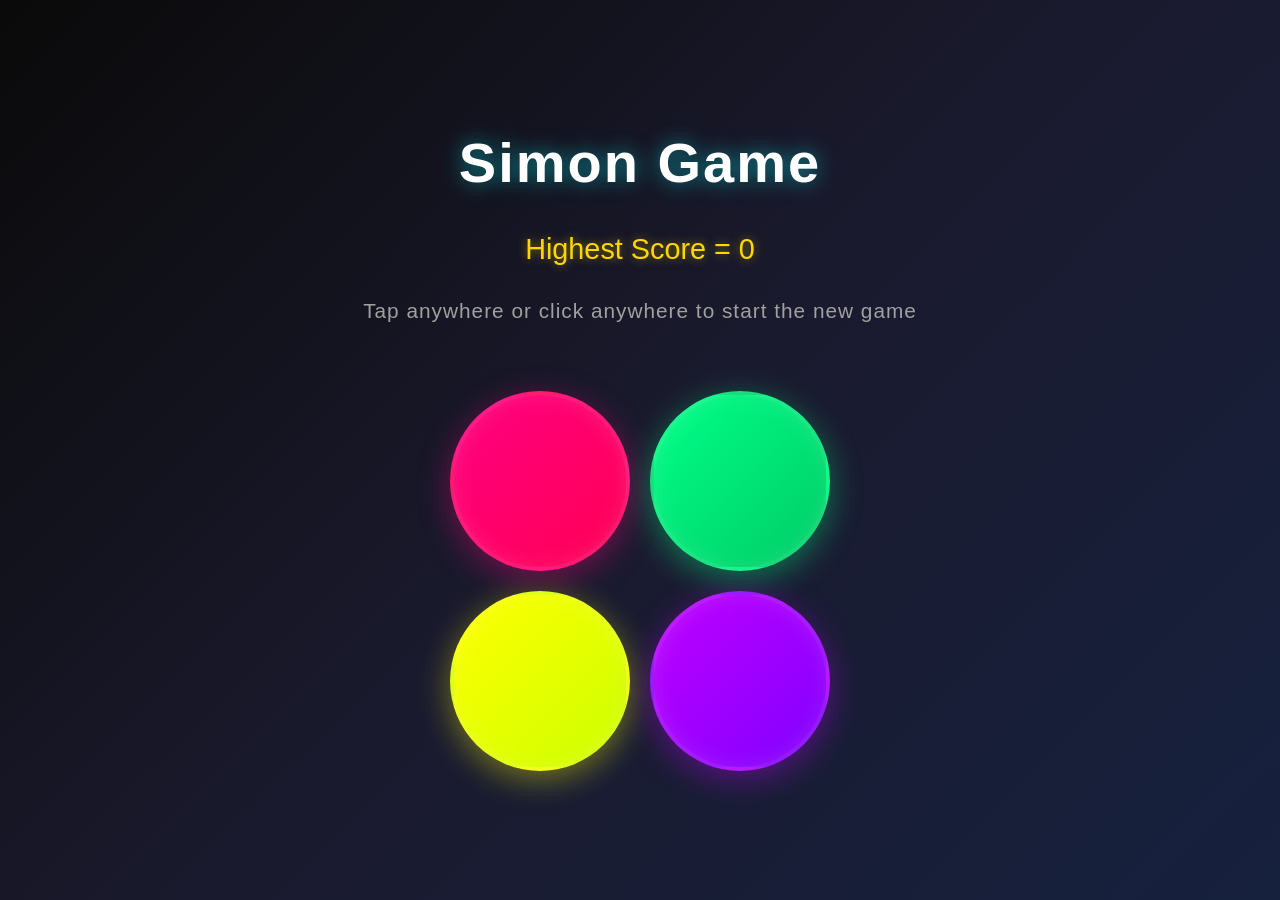
<file: index.html>
<!DOCTYPE html>
<html lang="en">

<head>
    <meta charset="UTF-8">
    <meta name="viewport" content="width=device-width, initial-scale=1.0">
    <title>Simon Says Game</title>
    <link rel="stylesheet" href="minipjs.css">
</head>

<body>
    <h1>Simon Game</h1>
    <br>
    <h2>Highest Score = 0</h2>
    <br>
    <h3>Tap anywhere or click anywhere to start the new game</h3>
    <br>
    <div class="boxContainer">
        <div class=" one">
            <div class="box red" type="button" id="red">1</div>
            <div class="box yellow" type="button" id="yellow">3</div>
        </div>
        <div class=" two">
            <div class="box green" type="button" id="green">2</div>
            <div class="box purple" type="button" id="purple">4</div>
        </div>


    </div>
    <script src="minipjs.js"></script>
</body>

</html>
</file>
<file: minipjs.css>
* {
    margin: 0;
    padding: 0;
    box-sizing: border-box;
}

body {
    text-align: center;
    background: linear-gradient(135deg, #0a0a0a 0%, #1a1a2e 50%, #16213e 100%);
    min-height: 100vh;
    display: flex;
    flex-direction: column;
    justify-content: center;
    align-items: center;
    font-family: 'Segoe UI', Tahoma, Geneva, Verdana, sans-serif;
    color: #fff;
    padding: 20px;
    transition: background-color 0.3s ease;
}

h1 {
    font-size: 3.5rem;
    font-weight: 700;
    margin-bottom: 20px;
    text-shadow: 0 0 20px rgba(0, 255, 255, 0.5);
    letter-spacing: 2px;
    animation: glow 2s ease-in-out infinite alternate;
}

@keyframes glow {
    from {
        text-shadow: 0 0 10px rgba(0, 255, 255, 0.5), 0 0 20px rgba(0, 255, 255, 0.3);
    }

    to {
        text-shadow: 0 0 20px rgba(0, 255, 255, 0.8), 0 0 30px rgba(0, 255, 255, 0.5);
    }
}

h2 {
    font-size: 1.8rem;
    font-weight: 500;
    margin-bottom: 15px;
    color: #ffd700;
    text-shadow: 0 0 10px rgba(255, 215, 0, 0.5);
}

h3 {
    font-size: 1.3rem;
    font-weight: 400;
    margin-bottom: 30px;
    color: #a0a0a0;
    letter-spacing: 1px;
}

.boxContainer {
    display: flex;
    gap: 20px;
    justify-content: center;
    align-items: center;
    margin-top: 20px;
}

.one,
.two {
    display: flex;
    flex-direction: column;
    gap: 20px;
}

.box {
    height: 180px;
    width: 180px;
    border-radius: 50%;
    border: 4px solid rgba(255, 255, 255, 0.1);
    cursor: pointer;
    display: flex;
    justify-content: center;
    align-items: center;
    font-size: 0;
    transition: all 0.3s ease;
    position: relative;
    box-shadow: 0 8px 32px rgba(0, 0, 0, 0.3);
    backdrop-filter: blur(10px);
}

.box::before {
    content: '';
    position: absolute;
    inset: -4px;
    border-radius: 50%;
    padding: 4px;
    background: linear-gradient(45deg, transparent, rgba(255, 255, 255, 0.1), transparent);
    -webkit-mask: linear-gradient(#fff 0 0) content-box, linear-gradient(#fff 0 0);
    -webkit-mask-composite: xor;
    mask: linear-gradient(#fff 0 0) content-box, linear-gradient(#fff 0 0);
    mask-composite: exclude;
    opacity: 0;
    transition: opacity 0.3s ease;
}

.box:hover::before {
    opacity: 1;
}

.box:hover {
    transform: scale(1.05);
    border-color: rgba(255, 255, 255, 0.3);
}

.box:active {
    transform: scale(0.95);
}

.red {
    background: linear-gradient(135deg, #ff0080 0%, #ff0055 100%);
    box-shadow: 0 8px 32px rgba(255, 0, 128, 0.4), inset 0 0 20px rgba(255, 255, 255, 0.1);
}

.yellow {
    background: linear-gradient(135deg, #ffff00 0%, #ccff00 100%);
    box-shadow: 0 8px 32px rgba(255, 255, 0, 0.4), inset 0 0 20px rgba(255, 255, 255, 0.1);
}

.purple {
    background: linear-gradient(135deg, #bf00ff 0%, #8000ff 100%);
    box-shadow: 0 8px 32px rgba(191, 0, 255, 0.4), inset 0 0 20px rgba(255, 255, 255, 0.1);
}

.green {
    background: linear-gradient(135deg, #00ff88 0%, #00cc66 100%);
    box-shadow: 0 8px 32px rgba(0, 255, 136, 0.4), inset 0 0 20px rgba(255, 255, 255, 0.1);
}

.flash {
    animation: flashAnimation 0.3s ease;
}

@keyframes flashAnimation {

    0%,
    100% {
        filter: brightness(1);
        box-shadow: 0 8px 32px rgba(255, 255, 255, 0.4);
    }

    50% {
        filter: brightness(2);
        box-shadow: 0 0 60px rgba(255, 255, 255, 0.9), 0 0 100px rgba(255, 255, 255, 0.6);
        transform: scale(1.1);
    }
}

.gameOver {
    animation: gameOverShake 0.5s ease;
}

@keyframes gameOverShake {

    0%,
    100% {
        transform: translateX(0);
    }

    10%,
    30%,
    50%,
    70%,
    90% {
        transform: translateX(-10px);
    }

    20%,
    40%,
    60%,
    80% {
        transform: translateX(10px);
    }
}

/* Responsive design */
@media (max-width: 768px) {
    h1 {
        font-size: 2.5rem;
    }

    h2 {
        font-size: 1.4rem;
    }

    h3 {
        font-size: 1.1rem;
    }

    .box {
        height: 140px;
        width: 140px;
    }

    .boxContainer {
        gap: 15px;
    }

    .one,
    .two {
        gap: 15px;
    }
}
</file>
